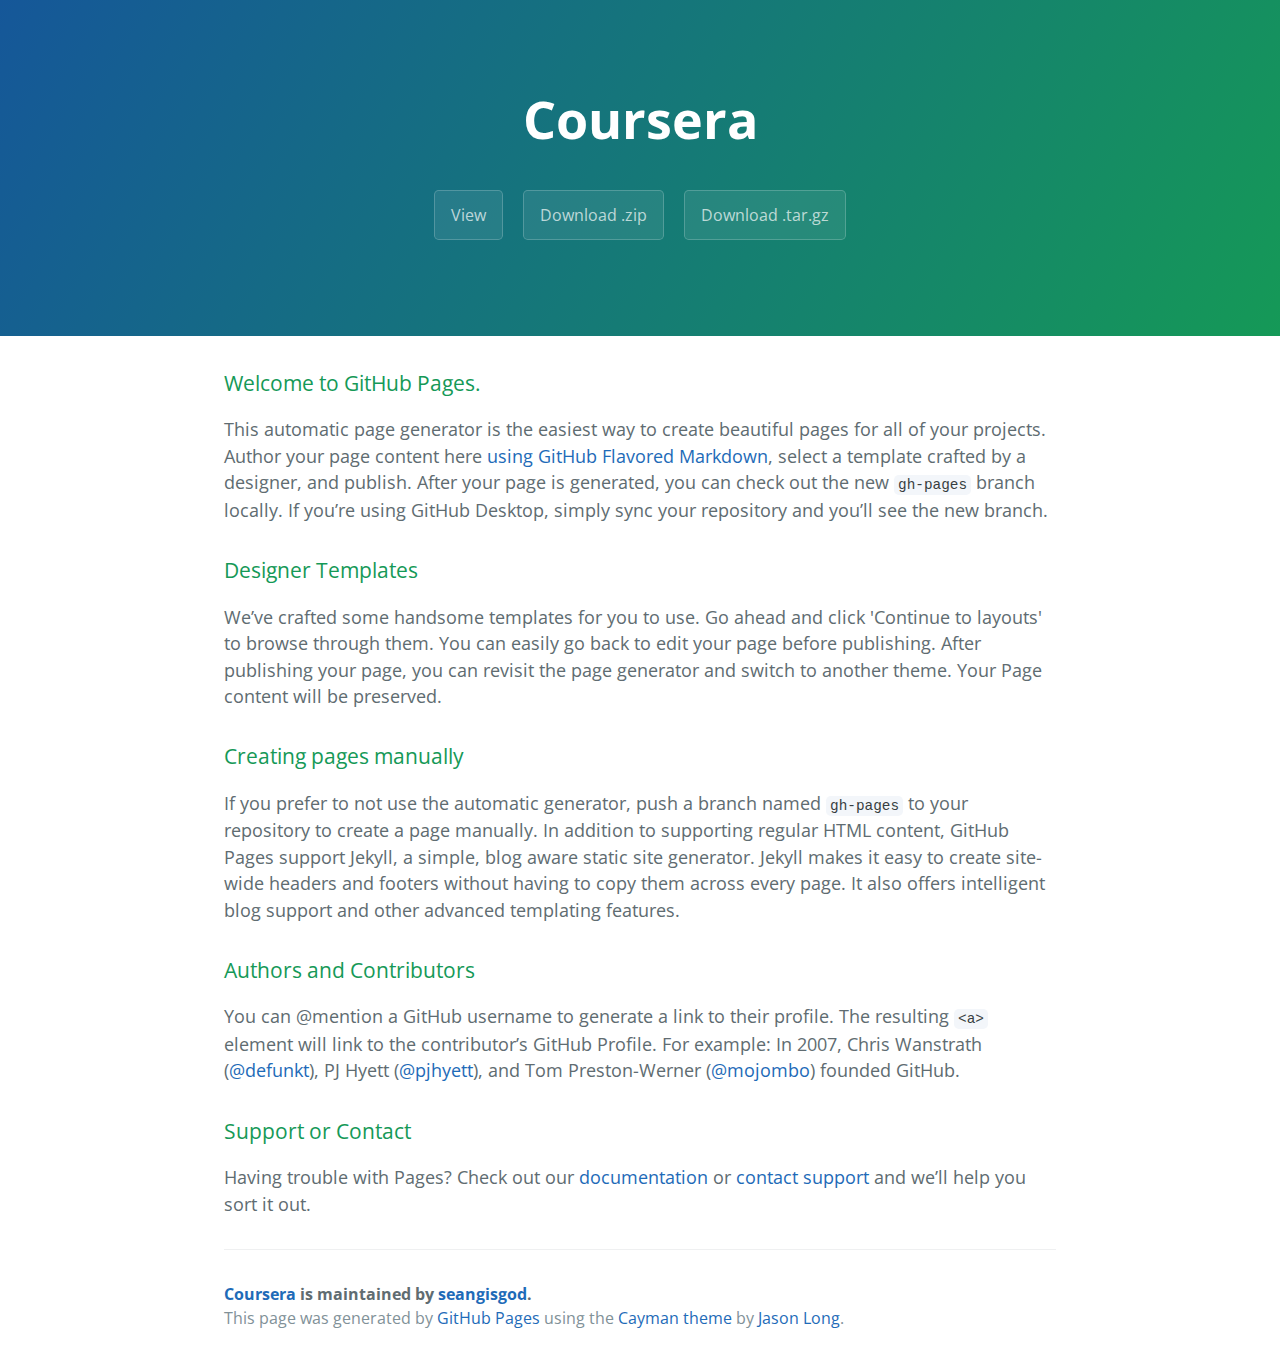
<file: index.html>
<!DOCTYPE html>
<html lang="en-us">
  <head>
    <meta charset="UTF-8">
    <title>Coursera by seangisgod</title>
    <meta name="viewport" content="width=device-width, initial-scale=1">
    <link rel="stylesheet" type="text/css" href="stylesheets/normalize.css" media="screen">
    <link href='https://fonts.googleapis.com/css?family=Open+Sans:400,700' rel='stylesheet' type='text/css'>
    <link rel="stylesheet" type="text/css" href="stylesheets/stylesheet.css" media="screen">
    <link rel="stylesheet" type="text/css" href="stylesheets/github-light.css" media="screen">
  </head>
  <body>
    <section class="page-header">
      <h1 class="project-name">Coursera</h1>
      <h2 class="project-tagline"></h2>
      <a href="https://github.com/seangisgod/Coursera" class="btn">View</a>
      <a href="https://github.com/seangisgod/Coursera/zipball/master" class="btn">Download  .zip</a>
      <a href="https://github.com/seangisgod/Coursera/tarball/master" class="btn">Download .tar.gz</a>
    </section>

    <section class="main-content">
      <h3>
<a id="welcome-to-github-pages" class="anchor" href="#welcome-to-github-pages" aria-hidden="true"><span aria-hidden="true" class="octicon octicon-link"></span></a>Welcome to GitHub Pages.</h3>

<p>This automatic page generator is the easiest way to create beautiful pages for all of your projects. Author your page content here <a href="https://guides.github.com/features/mastering-markdown/">using GitHub Flavored Markdown</a>, select a template crafted by a designer, and publish. After your page is generated, you can check out the new <code>gh-pages</code> branch locally. If you’re using GitHub Desktop, simply sync your repository and you’ll see the new branch.</p>

<h3>
<a id="designer-templates" class="anchor" href="#designer-templates" aria-hidden="true"><span aria-hidden="true" class="octicon octicon-link"></span></a>Designer Templates</h3>

<p>We’ve crafted some handsome templates for you to use. Go ahead and click 'Continue to layouts' to browse through them. You can easily go back to edit your page before publishing. After publishing your page, you can revisit the page generator and switch to another theme. Your Page content will be preserved.</p>

<h3>
<a id="creating-pages-manually" class="anchor" href="#creating-pages-manually" aria-hidden="true"><span aria-hidden="true" class="octicon octicon-link"></span></a>Creating pages manually</h3>

<p>If you prefer to not use the automatic generator, push a branch named <code>gh-pages</code> to your repository to create a page manually. In addition to supporting regular HTML content, GitHub Pages support Jekyll, a simple, blog aware static site generator. Jekyll makes it easy to create site-wide headers and footers without having to copy them across every page. It also offers intelligent blog support and other advanced templating features.</p>

<h3>
<a id="authors-and-contributors" class="anchor" href="#authors-and-contributors" aria-hidden="true"><span aria-hidden="true" class="octicon octicon-link"></span></a>Authors and Contributors</h3>

<p>You can @mention a GitHub username to generate a link to their profile. The resulting <code>&lt;a&gt;</code> element will link to the contributor’s GitHub Profile. For example: In 2007, Chris Wanstrath (<a href="https://github.com/defunkt" class="user-mention">@defunkt</a>), PJ Hyett (<a href="https://github.com/pjhyett" class="user-mention">@pjhyett</a>), and Tom Preston-Werner (<a href="https://github.com/mojombo" class="user-mention">@mojombo</a>) founded GitHub.</p>

<h3>
<a id="support-or-contact" class="anchor" href="#support-or-contact" aria-hidden="true"><span aria-hidden="true" class="octicon octicon-link"></span></a>Support or Contact</h3>

<p>Having trouble with Pages? Check out our <a href="https://help.github.com/pages">documentation</a> or <a href="https://github.com/contact">contact support</a> and we’ll help you sort it out.</p>

      <footer class="site-footer">
        <span class="site-footer-owner"><a href="https://github.com/seangisgod/Coursera">Coursera</a> is maintained by <a href="https://github.com/seangisgod">seangisgod</a>.</span>

        <span class="site-footer-credits">This page was generated by <a href="https://pages.github.com">GitHub Pages</a> using the <a href="https://github.com/jasonlong/cayman-theme">Cayman theme</a> by <a href="https://twitter.com/jasonlong">Jason Long</a>.</span>
      </footer>

    </section>

  
  </body>
</html>
</file>
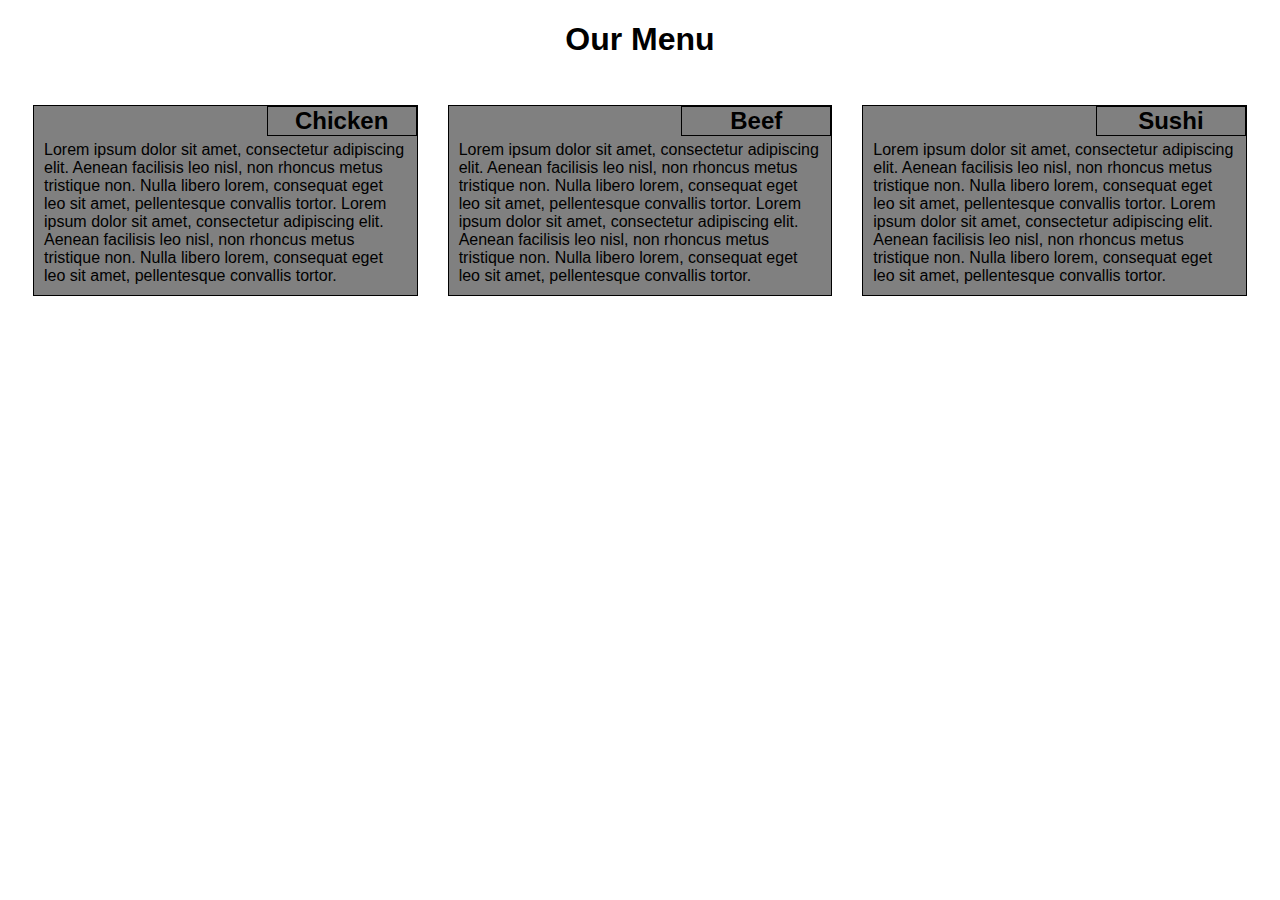
<file: Module_2_Solution/index.html>
<!DOCTYPE html>
<html>
<head>
	<meta charset="utf-8">
	<link rel="stylesheet" href="style.css">
	<meta name="viewport" content="width=device-width, initial-scale=1">

	<title>Assignment Week 2</title>
	
</head>
<body>

<h1>Our Menu</h1>
<div class="row">
	<div class="col-lg-4 col-md-6 col-sm-12"><div class="menu"><h2 id="Project 1">Chicken</h2><p>Lorem ipsum dolor sit amet, consectetur adipiscing elit. Aenean facilisis leo nisl, non rhoncus metus tristique non. Nulla libero lorem, consequat eget leo sit amet, pellentesque convallis tortor. Lorem ipsum dolor sit amet, consectetur adipiscing elit. Aenean facilisis leo nisl, non rhoncus metus tristique non. Nulla libero lorem, consequat eget leo sit amet, pellentesque convallis tortor. </p></div></div>

	<div class="col-lg-4 col-md-6 col-sm-12"><div class="menu"><h2 id="Project 2">Beef</h2><p>Lorem ipsum dolor sit amet, consectetur adipiscing elit. Aenean facilisis leo nisl, non rhoncus metus tristique non. Nulla libero lorem, consequat eget leo sit amet, pellentesque convallis tortor. Lorem ipsum dolor sit amet, consectetur adipiscing elit. Aenean facilisis leo nisl, non rhoncus metus tristique non. Nulla libero lorem, consequat eget leo sit amet, pellentesque convallis tortor.</p></div></div>

	<div class="col-lg-4 col-md-12 col-sm-12"><div class="menu"><h2 id="Project 3">Sushi</h2><p>Lorem ipsum dolor sit amet, consectetur adipiscing elit. Aenean facilisis leo nisl, non rhoncus metus tristique non. Nulla libero lorem, consequat eget leo sit amet, pellentesque convallis tortor. Lorem ipsum dolor sit amet, consectetur adipiscing elit. Aenean facilisis leo nisl, non rhoncus metus tristique non. Nulla libero lorem, consequat eget leo sit amet, pellentesque convallis tortor.</p></div></div>

</div>
</body>
</html>
</file>
<file: stylesheets/stylesheet.css>
* {
  box-sizing: border-box; }

body {
  padding: 0;
  margin: 0;
  font-family: "Open Sans", "Helvetica Neue", Helvetica, Arial, sans-serif;
  font-size: 16px;
  line-height: 1.5;
  color: #606c71; }

a {
  color: #1e6bb8;
  text-decoration: none; }
  a:hover {
    text-decoration: underline; }

.btn {
  display: inline-block;
  margin-bottom: 1rem;
  color: rgba(255, 255, 255, 0.7);
  background-color: rgba(255, 255, 255, 0.08);
  border-color: rgba(255, 255, 255, 0.2);
  border-style: solid;
  border-width: 1px;
  border-radius: 0.3rem;
  transition: color 0.2s, background-color 0.2s, border-color 0.2s; }
  .btn + .btn {
    margin-left: 1rem; }

.btn:hover {
  color: rgba(255, 255, 255, 0.8);
  text-decoration: none;
  background-color: rgba(255, 255, 255, 0.2);
  border-color: rgba(255, 255, 255, 0.3); }

@media screen and (min-width: 64em) {
  .btn {
    padding: 0.75rem 1rem; } }

@media screen and (min-width: 42em) and (max-width: 64em) {
  .btn {
    padding: 0.6rem 0.9rem;
    font-size: 0.9rem; } }

@media screen and (max-width: 42em) {
  .btn {
    display: block;
    width: 100%;
    padding: 0.75rem;
    font-size: 0.9rem; }
    .btn + .btn {
      margin-top: 1rem;
      margin-left: 0; } }

.page-header {
  color: #fff;
  text-align: center;
  background-color: #159957;
  background-image: linear-gradient(120deg, #155799, #159957); }

@media screen and (min-width: 64em) {
  .page-header {
    padding: 5rem 6rem; } }

@media screen and (min-width: 42em) and (max-width: 64em) {
  .page-header {
    padding: 3rem 4rem; } }

@media screen and (max-width: 42em) {
  .page-header {
    padding: 2rem 1rem; } }

.project-name {
  margin-top: 0;
  margin-bottom: 0.1rem; }

@media screen and (min-width: 64em) {
  .project-name {
    font-size: 3.25rem; } }

@media screen and (min-width: 42em) and (max-width: 64em) {
  .project-name {
    font-size: 2.25rem; } }

@media screen and (max-width: 42em) {
  .project-name {
    font-size: 1.75rem; } }

.project-tagline {
  margin-bottom: 2rem;
  font-weight: normal;
  opacity: 0.7; }

@media screen and (min-width: 64em) {
  .project-tagline {
    font-size: 1.25rem; } }

@media screen and (min-width: 42em) and (max-width: 64em) {
  .project-tagline {
    font-size: 1.15rem; } }

@media screen and (max-width: 42em) {
  .project-tagline {
    font-size: 1rem; } }

.main-content :first-child {
  margin-top: 0; }
.main-content img {
  max-width: 100%; }
.main-content h1, .main-content h2, .main-content h3, .main-content h4, .main-content h5, .main-content h6 {
  margin-top: 2rem;
  margin-bottom: 1rem;
  font-weight: normal;
  color: #159957; }
.main-content p {
  margin-bottom: 1em; }
.main-content code {
  padding: 2px 4px;
  font-family: Consolas, "Liberation Mono", Menlo, Courier, monospace;
  font-size: 0.9rem;
  color: #383e41;
  background-color: #f3f6fa;
  border-radius: 0.3rem; }
.main-content pre {
  padding: 0.8rem;
  margin-top: 0;
  margin-bottom: 1rem;
  font: 1rem Consolas, "Liberation Mono", Menlo, Courier, monospace;
  color: #567482;
  word-wrap: normal;
  background-color: #f3f6fa;
  border: solid 1px #dce6f0;
  border-radius: 0.3rem; }
  .main-content pre > code {
    padding: 0;
    margin: 0;
    font-size: 0.9rem;
    color: #567482;
    word-break: normal;
    white-space: pre;
    background: transparent;
    border: 0; }
.main-content .highlight {
  margin-bottom: 1rem; }
  .main-content .highlight pre {
    margin-bottom: 0;
    word-break: normal; }
.main-content .highlight pre, .main-content pre {
  padding: 0.8rem;
  overflow: auto;
  font-size: 0.9rem;
  line-height: 1.45;
  border-radius: 0.3rem; }
.main-content pre code, .main-content pre tt {
  display: inline;
  max-width: initial;
  padding: 0;
  margin: 0;
  overflow: initial;
  line-height: inherit;
  word-wrap: normal;
  background-color: transparent;
  border: 0; }
  .main-content pre code:before, .main-content pre code:after, .main-content pre tt:before, .main-content pre tt:after {
    content: normal; }
.main-content ul, .main-content ol {
  margin-top: 0; }
.main-content blockquote {
  padding: 0 1rem;
  margin-left: 0;
  color: #819198;
  border-left: 0.3rem solid #dce6f0; }
  .main-content blockquote > :first-child {
    margin-top: 0; }
  .main-content blockquote > :last-child {
    margin-bottom: 0; }
.main-content table {
  display: block;
  width: 100%;
  overflow: auto;
  word-break: normal;
  word-break: keep-all; }
  .main-content table th {
    font-weight: bold; }
  .main-content table th, .main-content table td {
    padding: 0.5rem 1rem;
    border: 1px solid #e9ebec; }
.main-content dl {
  padding: 0; }
  .main-content dl dt {
    padding: 0;
    margin-top: 1rem;
    font-size: 1rem;
    font-weight: bold; }
  .main-content dl dd {
    padding: 0;
    margin-bottom: 1rem; }
.main-content hr {
  height: 2px;
  padding: 0;
  margin: 1rem 0;
  background-color: #eff0f1;
  border: 0; }

@media screen and (min-width: 64em) {
  .main-content {
    max-width: 64rem;
    padding: 2rem 6rem;
    margin: 0 auto;
    font-size: 1.1rem; } }

@media screen and (min-width: 42em) and (max-width: 64em) {
  .main-content {
    padding: 2rem 4rem;
    font-size: 1.1rem; } }

@media screen and (max-width: 42em) {
  .main-content {
    padding: 2rem 1rem;
    font-size: 1rem; } }

.site-footer {
  padding-top: 2rem;
  margin-top: 2rem;
  border-top: solid 1px #eff0f1; }

.site-footer-owner {
  display: block;
  font-weight: bold; }

.site-footer-credits {
  color: #819198; }

@media screen and (min-width: 64em) {
  .site-footer {
    font-size: 1rem; } }

@media screen and (min-width: 42em) and (max-width: 64em) {
  .site-footer {
    font-size: 1rem; } }

@media screen and (max-width: 42em) {
  .site-footer {
    font-size: 0.9rem; } }
</file>
<file: stylesheets/github-light.css>
/*
The MIT License (MIT)

Copyright (c) 2016 GitHub, Inc.

Permission is hereby granted, free of charge, to any person obtaining a copy
of this software and associated documentation files (the "Software"), to deal
in the Software without restriction, including without limitation the rights
to use, copy, modify, merge, publish, distribute, sublicense, and/or sell
copies of the Software, and to permit persons to whom the Software is
furnished to do so, subject to the following conditions:

The above copyright notice and this permission notice shall be included in all
copies or substantial portions of the Software.

THE SOFTWARE IS PROVIDED "AS IS", WITHOUT WARRANTY OF ANY KIND, EXPRESS OR
IMPLIED, INCLUDING BUT NOT LIMITED TO THE WARRANTIES OF MERCHANTABILITY,
FITNESS FOR A PARTICULAR PURPOSE AND NONINFRINGEMENT. IN NO EVENT SHALL THE
AUTHORS OR COPYRIGHT HOLDERS BE LIABLE FOR ANY CLAIM, DAMAGES OR OTHER
LIABILITY, WHETHER IN AN ACTION OF CONTRACT, TORT OR OTHERWISE, ARISING FROM,
OUT OF OR IN CONNECTION WITH THE SOFTWARE OR THE USE OR OTHER DEALINGS IN THE
SOFTWARE.

*/

.pl-c /* comment */ {
  color: #969896;
}

.pl-c1 /* constant, variable.other.constant, support, meta.property-name, support.constant, support.variable, meta.module-reference, markup.raw, meta.diff.header */,
.pl-s .pl-v /* string variable */ {
  color: #0086b3;
}

.pl-e /* entity */,
.pl-en /* entity.name */ {
  color: #795da3;
}

.pl-smi /* variable.parameter.function, storage.modifier.package, storage.modifier.import, storage.type.java, variable.other */,
.pl-s .pl-s1 /* string source */ {
  color: #333;
}

.pl-ent /* entity.name.tag */ {
  color: #63a35c;
}

.pl-k /* keyword, storage, storage.type */ {
  color: #a71d5d;
}

.pl-s /* string */,
.pl-pds /* punctuation.definition.string, string.regexp.character-class */,
.pl-s .pl-pse .pl-s1 /* string punctuation.section.embedded source */,
.pl-sr /* string.regexp */,
.pl-sr .pl-cce /* string.regexp constant.character.escape */,
.pl-sr .pl-sre /* string.regexp source.ruby.embedded */,
.pl-sr .pl-sra /* string.regexp string.regexp.arbitrary-repitition */ {
  color: #183691;
}

.pl-v /* variable */ {
  color: #ed6a43;
}

.pl-id /* invalid.deprecated */ {
  color: #b52a1d;
}

.pl-ii /* invalid.illegal */ {
  color: #f8f8f8;
  background-color: #b52a1d;
}

.pl-sr .pl-cce /* string.regexp constant.character.escape */ {
  font-weight: bold;
  color: #63a35c;
}

.pl-ml /* markup.list */ {
  color: #693a17;
}

.pl-mh /* markup.heading */,
.pl-mh .pl-en /* markup.heading entity.name */,
.pl-ms /* meta.separator */ {
  font-weight: bold;
  color: #1d3e81;
}

.pl-mq /* markup.quote */ {
  color: #008080;
}

.pl-mi /* markup.italic */ {
  font-style: italic;
  color: #333;
}

.pl-mb /* markup.bold */ {
  font-weight: bold;
  color: #333;
}

.pl-md /* markup.deleted, meta.diff.header.from-file */ {
  color: #bd2c00;
  background-color: #ffecec;
}

.pl-mi1 /* markup.inserted, meta.diff.header.to-file */ {
  color: #55a532;
  background-color: #eaffea;
}

.pl-mdr /* meta.diff.range */ {
  font-weight: bold;
  color: #795da3;
}

.pl-mo /* meta.output */ {
  color: #1d3e81;
}
</file>
<file: Module_2_Solution/style.css>
*{
		font-family: arial;
		box-sizing: border-box;
	}
h1 {
	text-align: center;
}

.row{
  width: 100%
  margin: 10px;
  padding: 10px;
  position: relative;
}

h2 {
  width: 150px;
  text-align: center;
  position: absolute;
  top:0px;
  right:0px;
  border: 1px solid black;
  margin: 0px;
}

.menu {
  margin:0px;
  border: 1px solid black;
  position: relative;
  background-color: gray;
}

#chicken {
	background-color: pink;
}

#beef {
	color:white;
	background-color: red;
}
#sushi {
	background-color: yellow;
}

p {
  margin:35px 10px 10px 10px;
  padding-top:30px
  color: black;
}


/********** PC View **********/
@media (min-width: 992px) {
  .col-lg-1, .col-lg-2, .col-lg-3, .col-lg-4, .col-lg-5, .col-lg-6, .col-lg-7, .col-lg-8, .col-lg-9, .col-lg-10, .col-lg-11, .col-lg-12 {
    float:left;
    padding:15px;
    position: relative;
   
  }
  .col-lg-1 {
    width: 8.33%;
  }
  .col-lg-2 {
    width: 16.66%;
  }
  .col-lg-3 {
    width: 25%;
  }
  .col-lg-4 {
    width: 33.33%;
  }
  .col-lg-5 {
    width: 41.66%;
  }
  .col-lg-6 {
    width: 50%;
  }
  .col-lg-7 {
    width: 58.33%;
  }
  .col-lg-8 {
    width: 66.66%;
  }
  .col-lg-9 {
    width: 74.99%;
  }
  .col-lg-10 {
    width: 83.33%;
  }
  .col-lg-11 {
    width: 91.66%;
  }
  .col-lg-12 {
    width: 100%;
  }
}


/********** Tablet View **********/
@media (min-width: 768px) and (max-width: 991px) {
  .col-md-1, .col-md-2, .col-md-3, .col-md-4, .col-md-5, .col-md-6, .col-md-7, .col-md-8, .col-md-9, .col-md-10, .col-md-11, .col-md-12 {
    float:left;
    padding:15px;
    margin-bottom: 10px;
    position: relative;

  }
  .col-md-1 {
    width: 8.33%;
  }
  .col-md-2 {
    width: 16.66%;
  }
  .col-md-3 {
    width: 25%;
  }
  .col-md-4 {
    width: 33.33%;
  }
  .col-md-5 {
    width: 41.66%;
  }
  .col-md-6 {
    width: 50%;
  }
  .col-md-7 {
    width: 58.33%;
  }
  .col-md-8 {
    width: 66.66%;
  }
  .col-md-9 {
    width: 74.99%;
  }
  .col-md-10 {
    width: 83.33%;
  }
  .col-md-11 {
    width: 91.66%;
  }
  .col-md-12 {
    width: 100%;
  }
}


/********** Mobile View **********/
@media (max-width: 767px) {
  .col-sm-1, .col-sm-2, .col-sm-3, .col-sm-4, .col-sm-5, .col-sm-6, .col-sm-7, .col-sm-8, .col-sm-9, .col-sm-10, .col-sm-11, .col-sm-12 {
    float:left;
    padding: 10px;
    position: relative;
    margin-bottom: 10px;
  }
  .col-sm-1 {
    width: 8.33%;
  }
  .col-sm-2 {
    width: 16.66%;
  }
  .col-sm-3 {
    width: 25%;
  }
  .col-sm-4 {
    width: 33.33%;
  }
  .col-sm-5 {
    width: 41.66%;
  }
  .col-sm-6 {
    width: 50%;
  }
  .col-sm-7 {
    width: 58.33%;
  }
  .col-sm-8 {
    width: 66.66%;
  }
  .col-sm-9 {
    width: 74.99%;
  }
  .col-sm-10 {
    width: 83.33%;
  }
  .col-sm-11 {
    width: 91.66%;
  }
  .col-sm-12 {
    width: 100%;
  }
}
</file>
